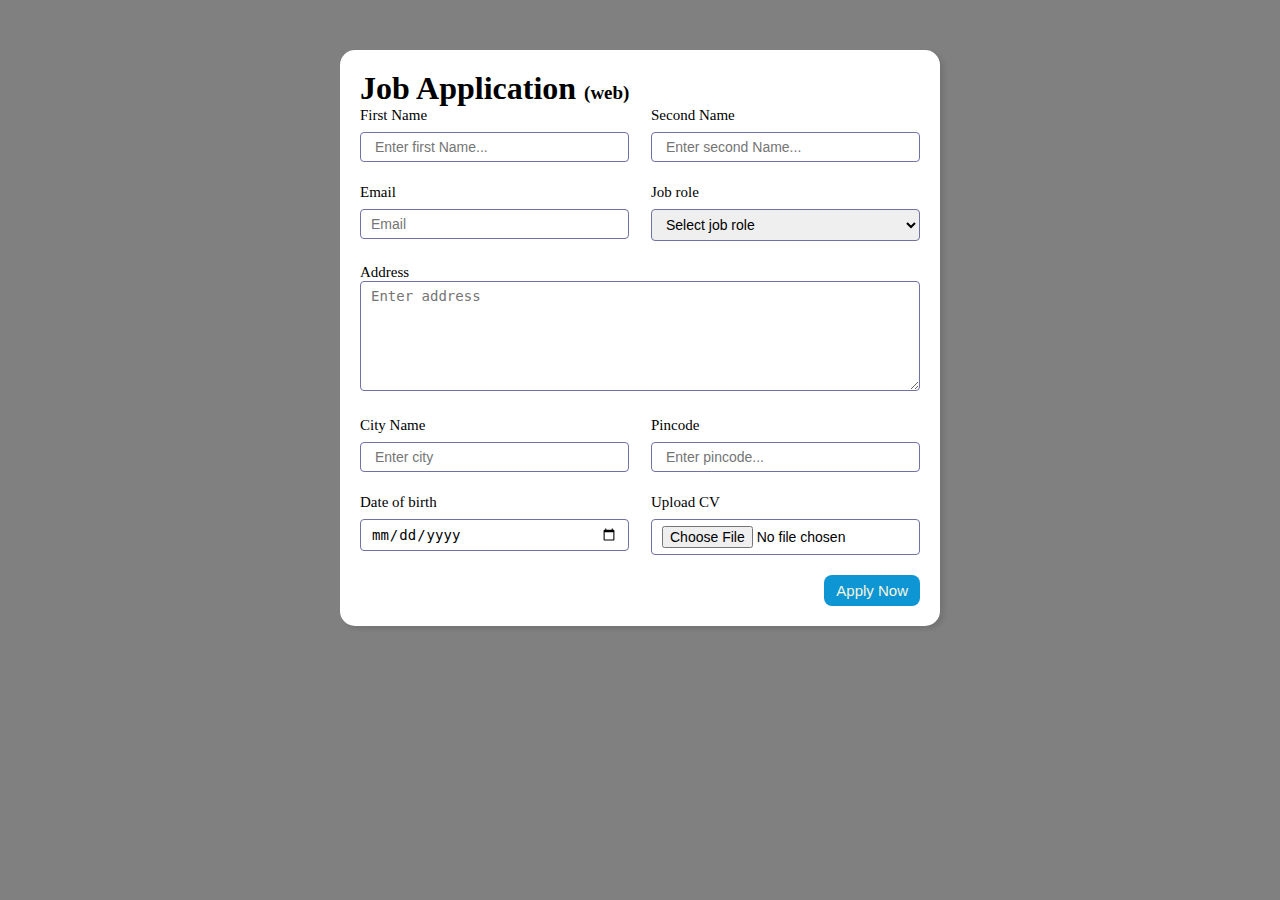
<file: project-2(job application)/index.htm>
<!DOCTYPE html>
<html lang="en">
<head>
    <meta charset="UTF-8">
    <meta http-equiv="X-UA-Compatible" content="IE=edge">
    <meta name="viewport" content="width=device-width, initial-scale=1.0">
    <title>Job application form</title>
    <link rel="stylesheet" href="style.css">
</head>
<body>
    <div class="container">
        <div class="apply_box">
            <h1> Job Application 
                <span class="small_title">(web)</span>
            </h1>
            <form action="">
                <div class="form_container">
                    <div class="form_control">
                        <label for="first"> First Name</label>
                        <input type="text" id="first_name" name="first_name" placeholder=" Enter first Name...">
                    </div>
                    <div class="form_control">
                        <label for="second_name"> Second Name</label>
                        <input type="text" id="second_name" name="second_name" placeholder=" Enter second Name...">
                    </div>
                    <div class="form_control">
                        <label for="Email"> Email</label>
                        <input type="Email" id="Email" name="Email" placeholder="Email">
                    </div>
                    <div class="form_control">
                        <label for="Job_role">Job role</label>
                        <select name="Job_role" id="Job_role">
                            <option value="">Select job role</option>
                            <option value="front_end">Front end web developer</option>
                            <option value="Back_end">Back end web developer</option>
                            <option value="full_stack">Full stack developer</option>
                            <option value="UI_UX">UI UX Designer</option>
                            <option value="anaysis">Data analyst</option>
                            <option value="Data scie">Data scientist</option>
                            <option value="others">Others</option>
                        </select>
                        
                    </div>
                    <div class="textarea_control">
                        <label for="Address"> Address</label>
                        <textarea name="address" id="address" cols="20" rows="6" placeholder="Enter address"></textarea>
                    </div>
                    <div class="form_control">
                        <label for="city"> City Name</label>
                        <input type="text id="city" name="City" placeholder=" Enter city">
                    </div>
                    <div class="form_control">
                        <label for="pincode"> Pincode</label>
                        <input type="number" id="pincode" name="Pincode" placeholder=" Enter pincode...">
                    </div>
                    <div class="form_control">
                        <label for="Datebirth"> Date of birth</label>
                        <input type="date" id="Date" name="Date" >
                    </div>
                    <div class="form_control">
                        <label for="upload">Upload CV </label>
                        <input type="file" id="upload" name="upload" >
                    </div>

                </div>
                <div class="button_container">
                    <button type="submit">Apply Now</button>
                </div>
            </form>
        </div>
    </div>

    
</body>
</html>
</file>
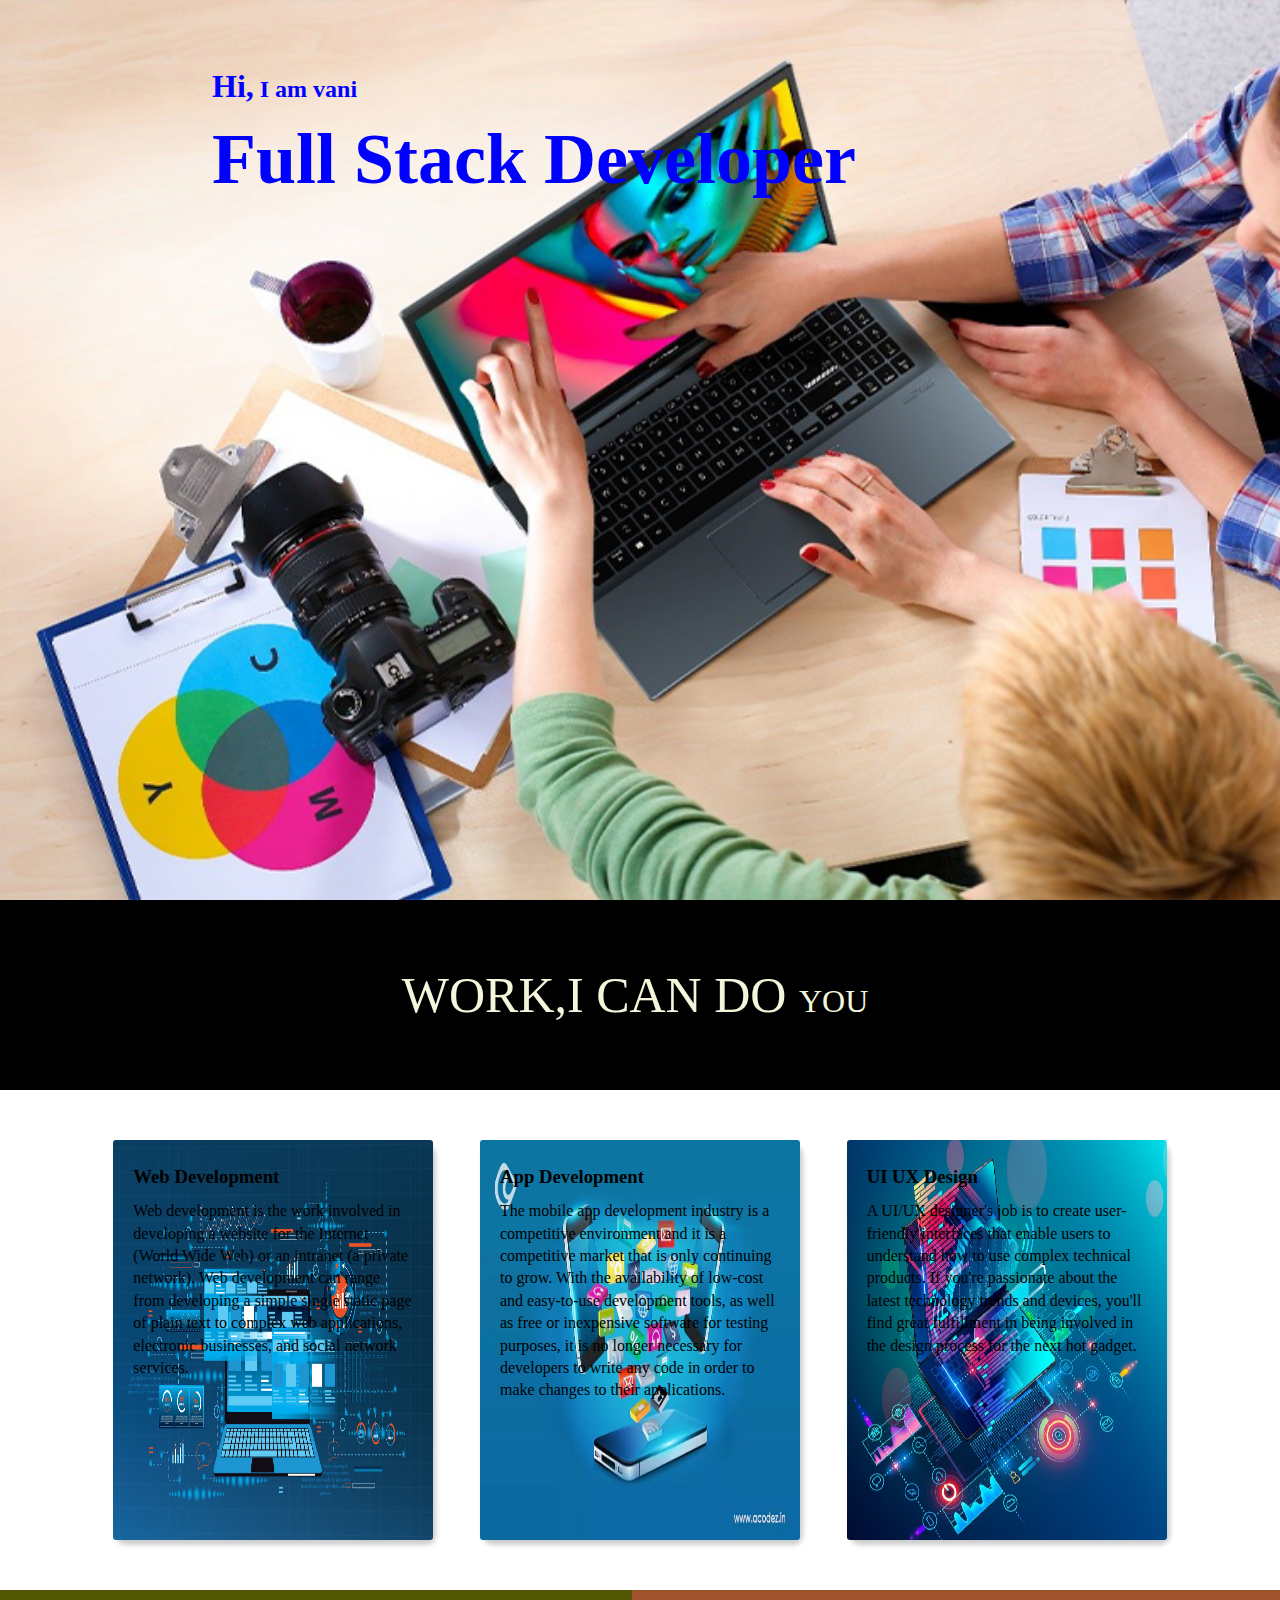
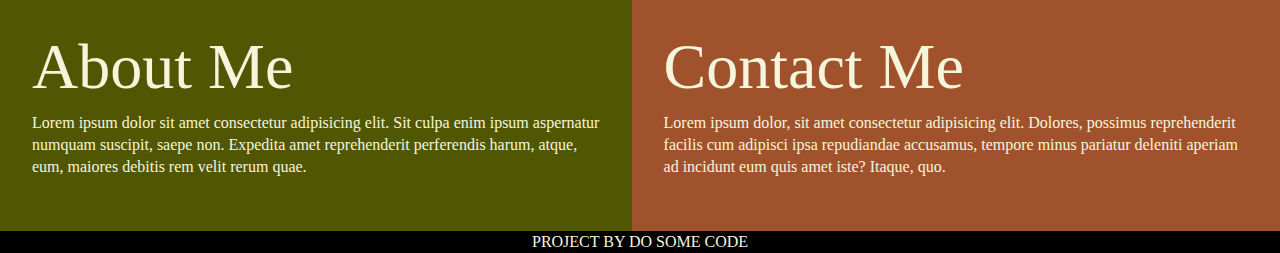
<file: Project-4_Landing_page/index.htm>
<!DOCTYPE html>
<html lang="en">
<head>
    <meta charset="UTF-8">
    <meta http-equiv="X-UA-Compatible" content="IE=edge">
    <meta name="viewport" content="width=device-width, initial-scale=1.0">
    <title>Developer Landing Page
    </title>
    <link rel="stylesheet" href="style.css">
</head>
<body>
    <section class="hero_section">
        <div class="text_container">
            <h2> <span class="lg_text">Hi,</span> I am vani</h2>
            <h1>Full Stack Developer</h1>
        </div>
    </section>
    <section class="black_box">
        <h2>WORK,I CAN DO <SPAN>YOU</SPAN></h2>
    </section>
    <section class="work">
        <div class="grid_item">
            <div class="card">
                <div class="image_container">
                    <img src="card1.jpg" alt="web development">
                </div>
                <div class="card_content"><h3> Web Development</h3>
                <p>Web development is the work involved in developing a website for the Internet (World Wide Web) or an intranet (a private network). Web development can range from developing a simple single static page of plain text to complex web applications, electronic businesses, and social network services.</p>
            </div>
            </div>
        </div>
        
        <div class="grid_item">
            <div class="card">
                <div class="image_container">
                    <img src="card2.jpg" alt="App development">
                </div>
                <div class="card_content"><h3>App Development </h3><p>The mobile app development industry is a competitive environment and it is a competitive market that is only continuing to grow. With the availability of low-cost and easy-to-use development tools, as well as free or inexpensive software for testing purposes, it is no longer necessary for developers to write any code in order to make changes to their applications.</p>
                </div>
            </div>
        </div>
        
        <div class="grid_item">
            <div class="card">
                <div class="image_container">
                    <img src="net.jpg" alt="UI UX Design">
                </div>
                <div class="card_content"><h3> UI UX Design</h3> <p>A UI/UX designer's job is to create user-friendly interfaces that enable users to understand how to use complex technical products. If you're passionate about the latest technology trends and devices, you'll find great fulfillment in being involved in the design process for the next hot gadget.</p></div>
            </div>
        </div>
        
    </section>
    <section class="bottom_section">
        <div class="content">
            <h2>About Me</h2>
            <P>Lorem ipsum dolor sit amet consectetur adipisicing elit. Sit culpa enim ipsum aspernatur numquam suscipit, saepe non. Expedita amet reprehenderit perferendis harum, atque, eum, maiores debitis rem velit rerum quae.</P>
        </div>
        <div class="about">
            <h2>Contact Me</h2>
            <P>Lorem ipsum dolor, sit amet consectetur adipisicing elit. Dolores, possimus reprehenderit facilis cum adipisci ipsa repudiandae accusamus, tempore minus pariatur deleniti aperiam ad incidunt eum quis amet iste? Itaque, quo.</P>
        </div>

    </section>
    <footer>
        project by do some code
    </footer>
</body>
</html>
</file>
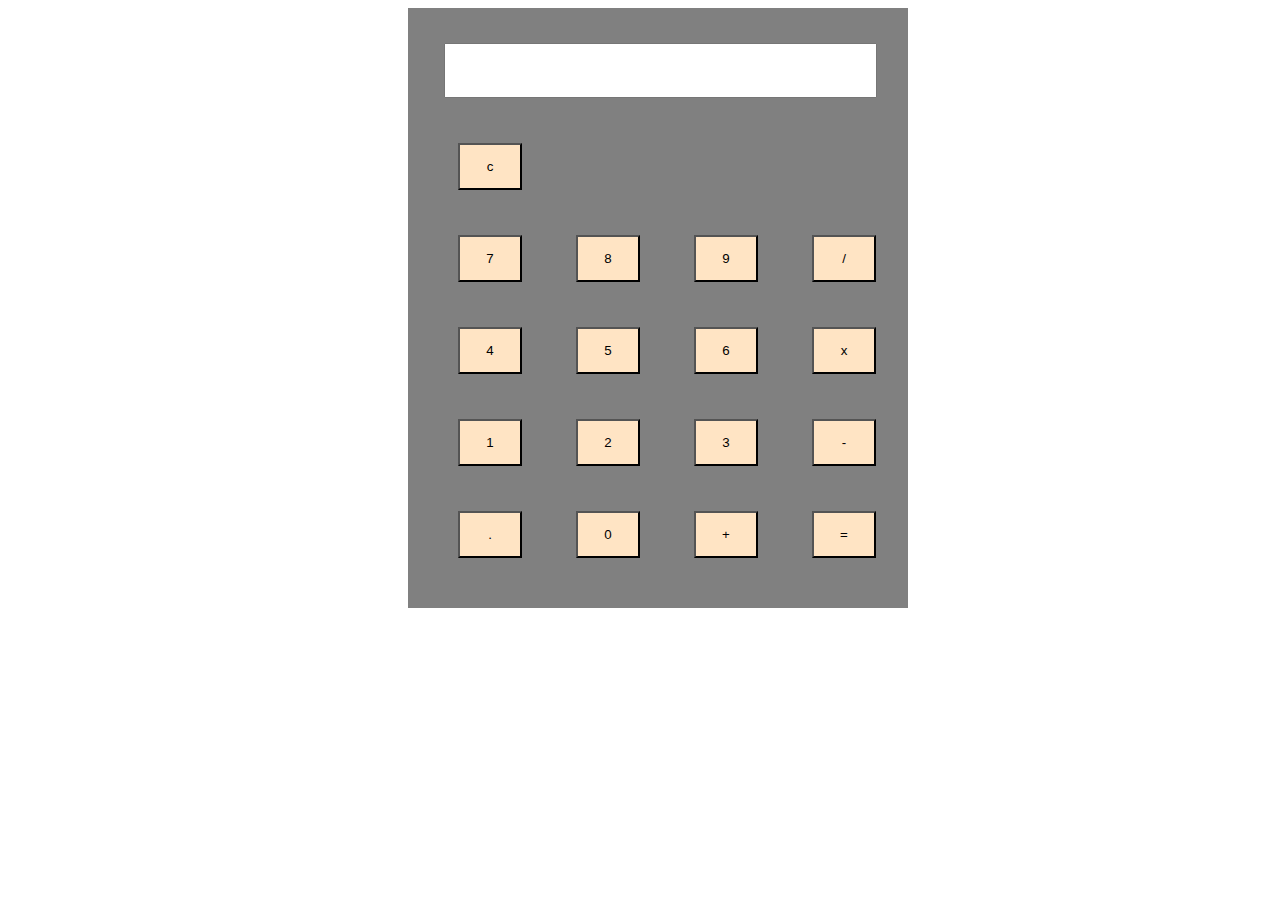
<file: project-5 Calculator/index.htm>
<!DOCTYPE html>
<html lang="en">
<head>
    <meta charset="UTF-8">
    <meta http-equiv="X-UA-Compatible" content="IE=edge">
    <meta name="viewport" content="width=device-width, initial-scale=1.0">
    <title>Calculactor</title>
    <link rel="stylesheet" href="style.css">
    <script src="script.js"></script>
</head>
<body>
    <div class="main_body">
        <div class="calc">
            <div class="output">
                <input type="text" id="screen">
                <div class="button">
                    <button onclick="cleardisplay()" class="btn"> c</button>
                    <div class="row">
                        <button onclick="buttonclick(7)" class="btn">7</button>
                        <button onclick="buttonclick(8)" class="btn">8</button>
                        <button onclick="buttonclick(9)" class="btn">9</button>
                        <button onclick="buttonclick('/')" class="btn">/</button>
                    </div>
                    <div class="row">
                        <button onclick="buttonclick(4)" class="btn">4</button>
                        <button onclick="buttonclick(5)" class="btn">5</button>
                        <button onclick="buttonclick(6)" class="btn">6</button>
                        <button onclick="buttonclick('*')" class="btn">x</button>

                    </div>
                    <div class="row">
                        <button onclick="buttonclick(1)" class="btn">1</button>
                        <button onclick="buttonclick(2)" class="btn">2</button>
                        <button onclick="buttonclick(3)" class="btn">3</button>
                        <button onclick="buttonclick('-')" class="btn">-</button>
                    </div>
                    <div class="'row">
                        <button onclick="buttonclick('.')" class="btn">.</button>
                        <button onclick="buttonclick(0)" class="btn">0</button>
                        <button onclick="buttonclick('+')" class="btn">+</button>
                        <button onclick="equalclick()" class="btn">=</button>
                    </div>
                    

                </div>

            </div>

        </div>
    </div>
    
</body>
</html>
</file>
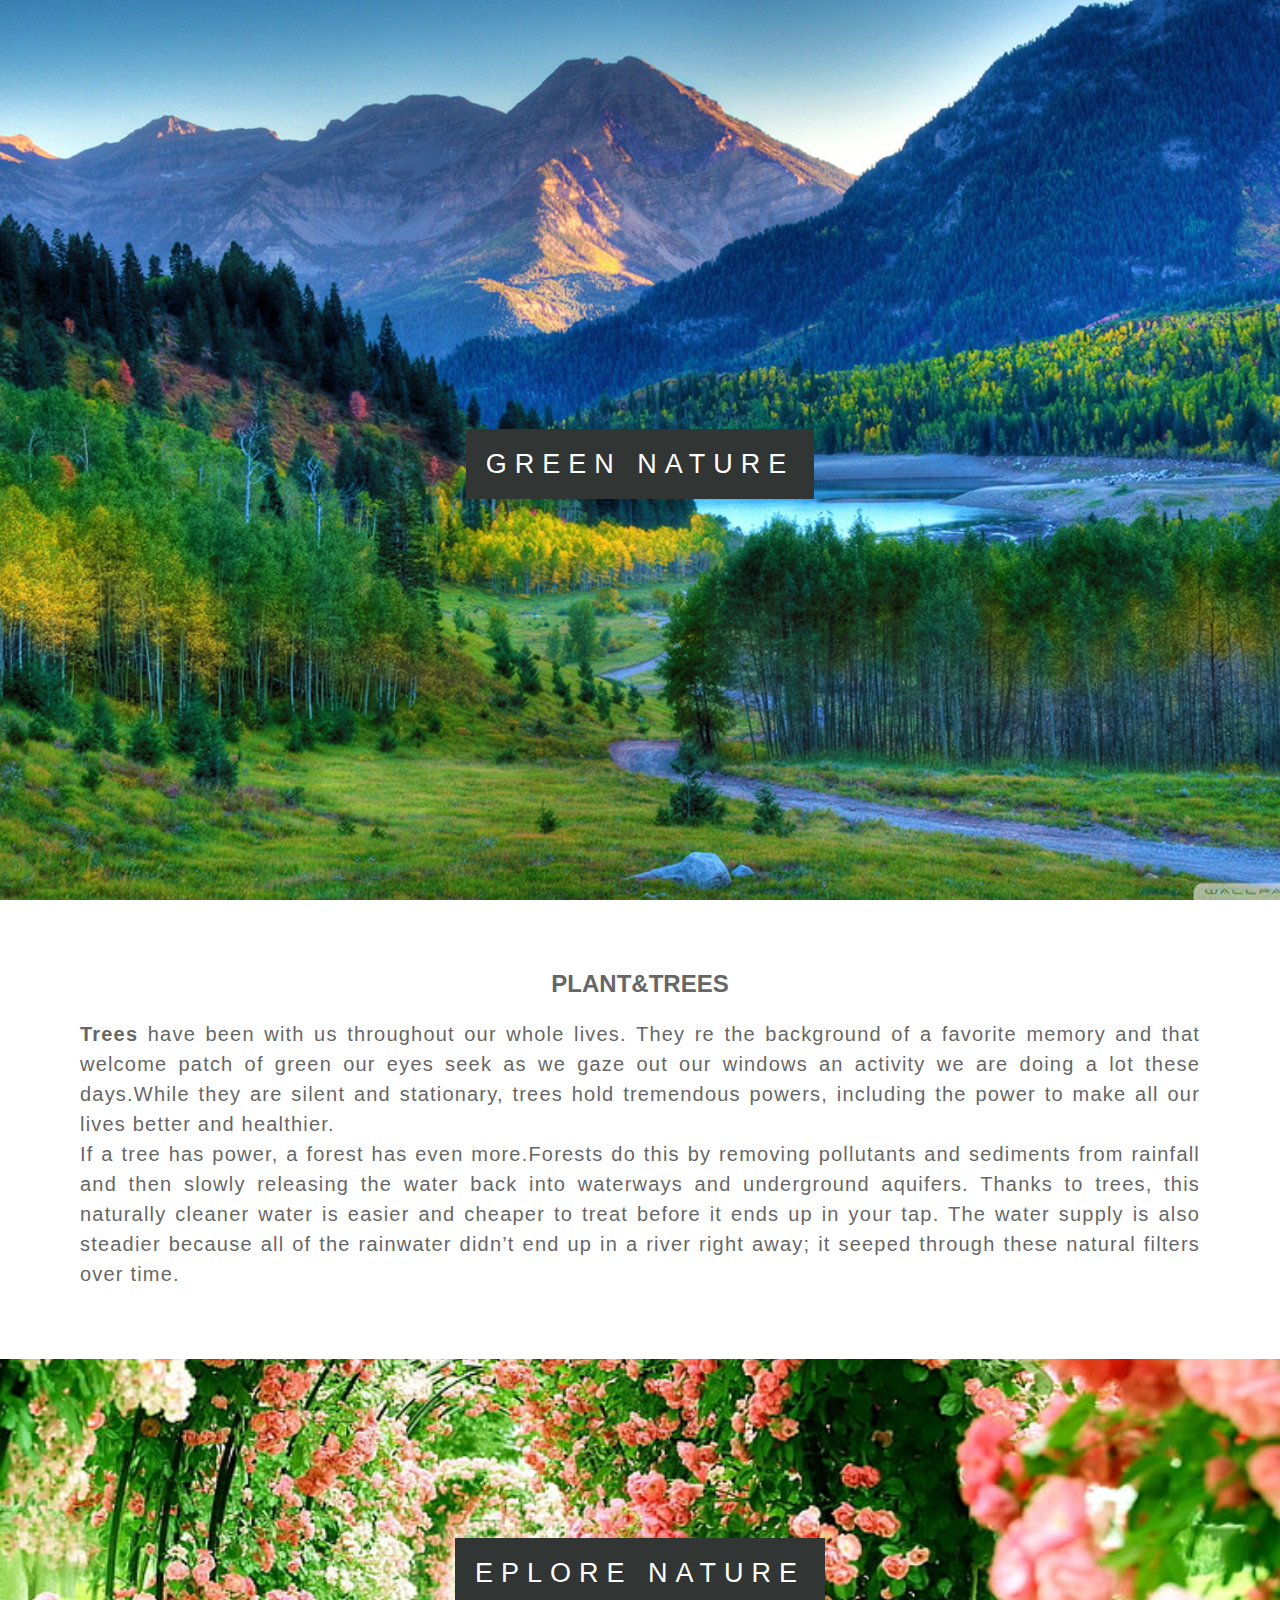
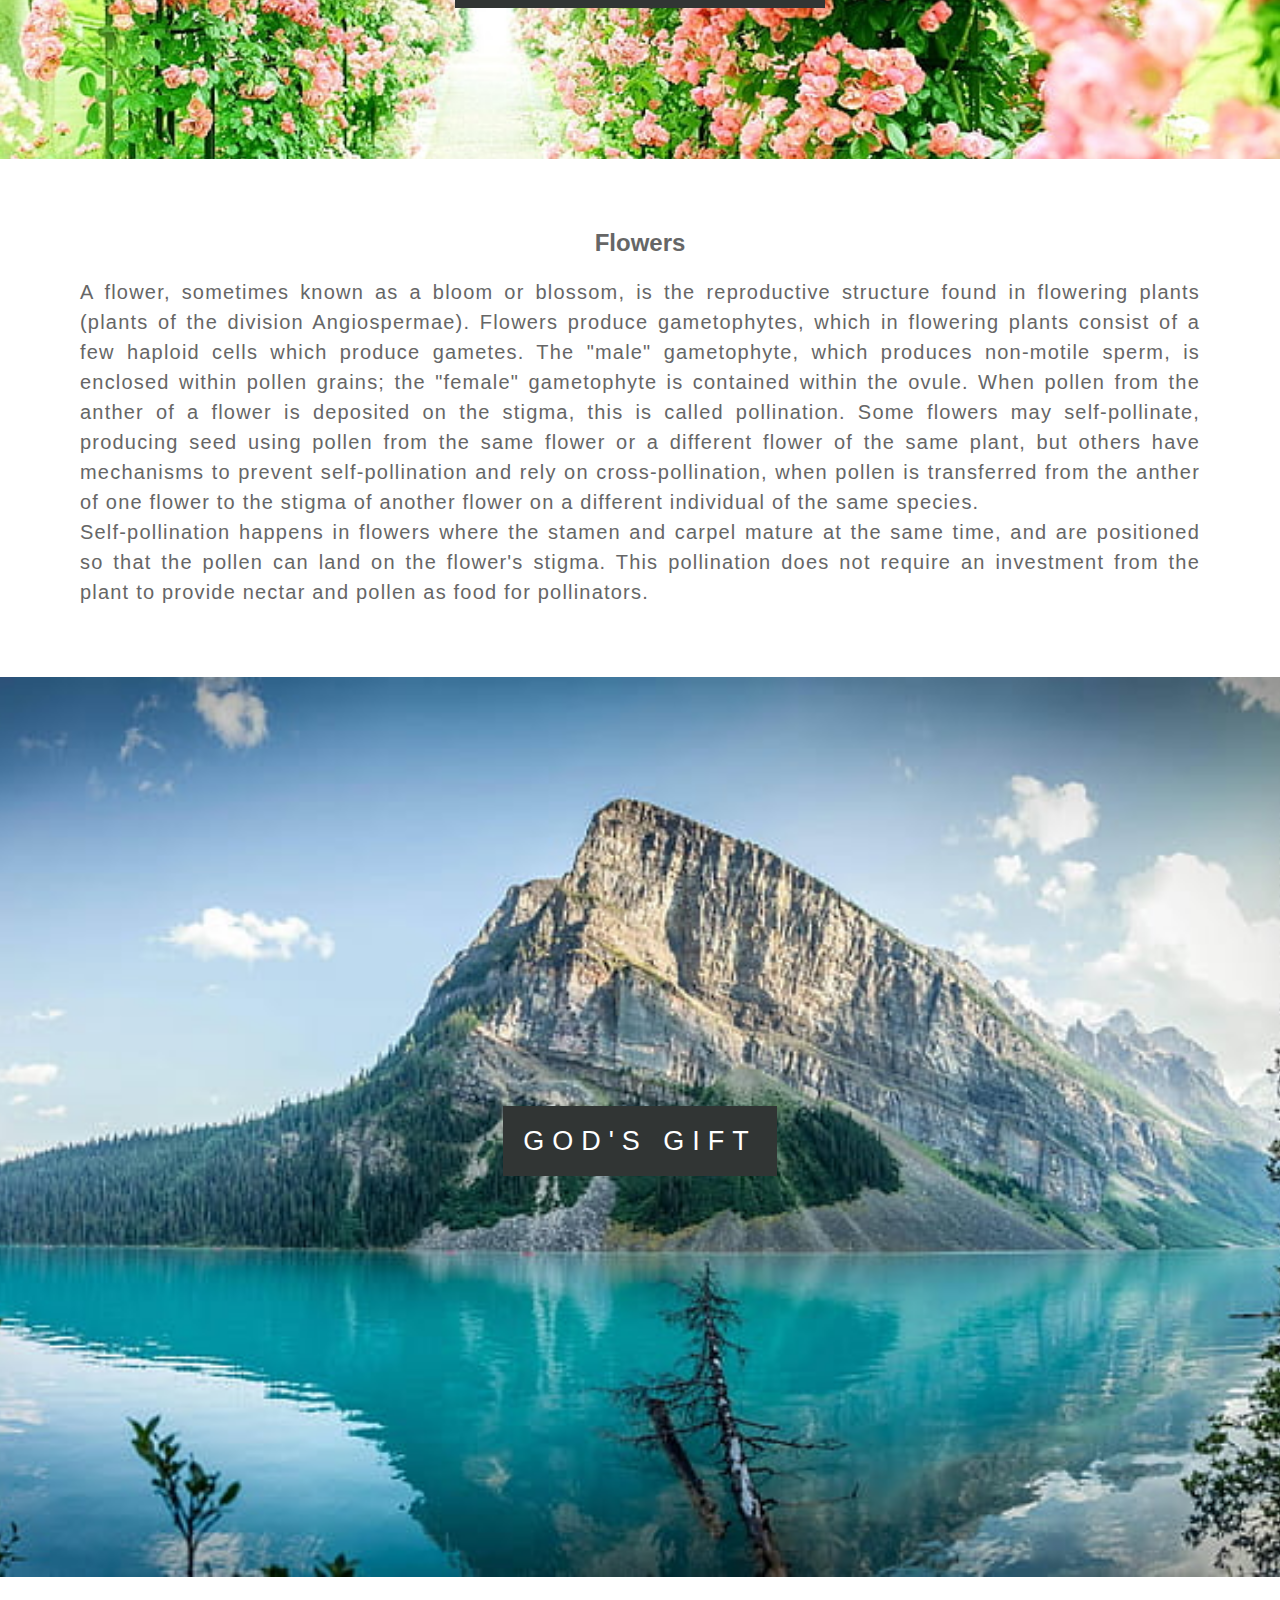
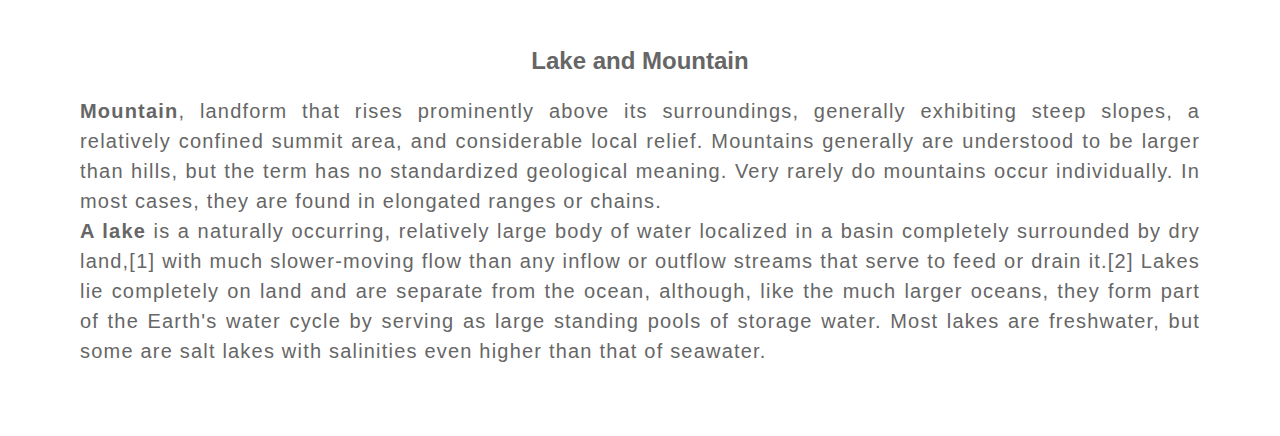
<file: Project3-parallax website/index.htm>
<!DOCTYPE html>
<html lang="en">
<head>
    <meta charset="UTF-8">
    <meta http-equiv="X-UA-Compatible" content="IE=edge">
    <meta name="viewport" content="width=device-width, initial-scale=1.0">
    <title>Parallax website</title>
    <link rel="stylesheet" href="style.css">
</head>
<body>
    <section class="pimg1">
        <div class="ptext">
            <span class="textBg">GREEN NATURE

            </span>

        </div>
    </section>
    <section class="section section_light">
        <h2>PLANT&TREES</h2>
        <P><b>Trees </b>have been with us throughout our whole lives. They re the background of a favorite memory and that welcome patch of green our eyes seek as we gaze out our windows an activity we are doing a lot these days.While they are silent and stationary, trees hold tremendous powers, including the power to make all our lives better and healthier.<br> If a tree has power, a forest has even more.Forests do this by removing pollutants and sediments from rainfall and then slowly releasing the water back into waterways and underground aquifers. Thanks to trees, this naturally cleaner water is easier and cheaper to treat before it ends up in your tap. The water supply is also steadier because all of the rainwater didn’t end up in a river right away; it seeped through these natural filters over time.</P>
    </section>
    <section class='pimg2'>
        <div class="ptext"> 
        <span class="textBg" >Eplore Nature</span> 
        </div>
    </section>
    <section class="section section_dark">
        <h2>Flowers</h2>
        <p>A flower, sometimes known as a bloom or blossom, is the reproductive structure found in flowering plants (plants of the division Angiospermae). Flowers produce gametophytes, which in flowering plants consist of a few haploid cells which produce gametes. The "male" gametophyte, which produces non-motile sperm, is enclosed within pollen grains; the "female" gametophyte is contained within the ovule. When pollen from the anther of a flower is deposited on the stigma, this is called pollination. Some flowers may self-pollinate, producing seed using pollen from the same flower or a different flower of the same plant, but others have mechanisms to prevent self-pollination and rely on cross-pollination, when pollen is transferred from the anther of one flower to the stigma of another flower on a different individual of the same species.<br>

            Self-pollination happens in flowers where the stamen and carpel mature at the same time, and are positioned so that the pollen can land on the flower's stigma. This pollination does not require an investment from the plant to provide nectar and pollen as food for pollinators.</p>

    </section>
    <section class="pimg3">
        <div class="ptext">
            <span class="textBg">GOD'S GIFT

            </span>

        </div>
    </section>
    <section class="section section_light">
        <h2>Lake and Mountain</h2>
        <P><b>Mountain</b>, landform that rises prominently above its surroundings, generally exhibiting steep slopes, a relatively confined summit area, and considerable local relief. Mountains generally are understood to be larger than hills, but the term has no standardized geological meaning. Very rarely do mountains occur individually. In most cases, they are found in elongated ranges or chains.<br> <b>A lake </b>is a naturally occurring, relatively large body of water localized in a basin completely surrounded by dry land,[1] with much slower-moving flow than any inflow or outflow streams that serve to feed or drain it.[2] Lakes lie completely on land and are separate from the ocean, although, like the much larger oceans, they form part of the Earth's water cycle by serving as large standing pools of storage water. Most lakes are freshwater, but some are salt lakes with salinities even higher than that of seawater.</P>
    </section>
</body>
</html>
</file>
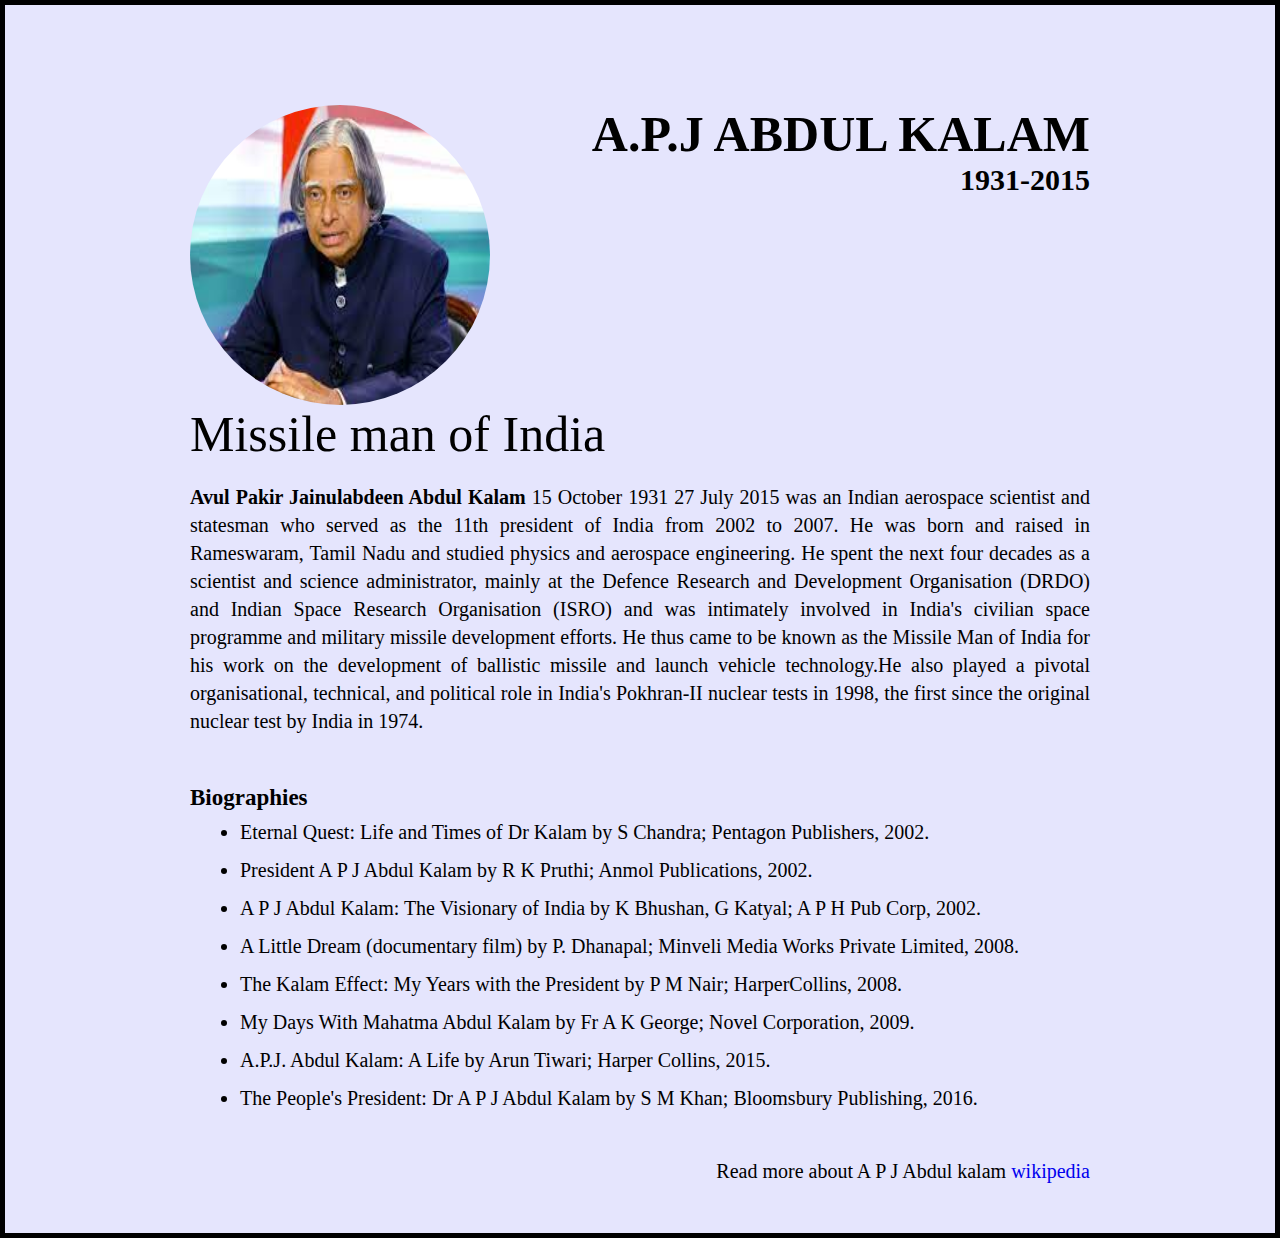
<file: Project1_Tribute Website/tribute.htm>
<!DOCTYPE html>
<html lang="en">
<head>
    <meta charset="UTF-8">
    <meta http-equiv="X-UA-Compatible" content="IE=edge">
    <meta name="viewport" content="width=device-width, initial-scale=1.0">
    <title>Tribute|A.P.J Abdulkalam</title>
    <link rel="stylesheet" href="tribute.css">
</head>
<body>
    <div class="container">
        <div class="content">
            <section class="top-section">
                <div class="image-container">
                    <img src="apjsir.jpg" alt="apj sir">
                

                </div>
                <div>
                    <h1>A.P.J Abdul Kalam</h1>
                    <h4>1931-2015</h4>
                </div>

            </section>
            <section
            class="about_section">
            <h2>Missile man of India</h2>
            <p><b>Avul Pakir Jainulabdeen Abdul Kalam </b>15 October 1931 27 July 2015 was an Indian aerospace scientist and statesman who served as the 11th president of India from 2002 to 2007. He was born and raised in Rameswaram, Tamil Nadu and studied physics and aerospace engineering. He spent the next four decades as a scientist and science administrator, mainly at the Defence Research and Development Organisation (DRDO) and Indian Space Research Organisation (ISRO) and was intimately involved in India's civilian space programme and military missile development efforts. He thus came to be known as the Missile Man of India for his work on the development of ballistic missile and launch vehicle technology.He also played a pivotal organisational, technical, and political role in India's Pokhran-II nuclear tests in 1998, the first since the original nuclear test by India in 1974.</p>

            </section>
            <section class="biography_sec">
                <h3>Biographies</h3>
                <ul>
                    <li>Eternal Quest: Life and Times of Dr Kalam by S Chandra; Pentagon Publishers, 2002.

                    </li>
                    <li>President A P J Abdul Kalam by R K Pruthi; Anmol Publications, 2002.</li>
                    <li>A P J Abdul Kalam: The Visionary of India by K Bhushan, G Katyal; A P H Pub Corp, 2002.</li>
                    <li>A Little Dream (documentary film) by P. Dhanapal; Minveli Media Works Private Limited, 2008.</li>
                    <li>The Kalam Effect: My Years with the President by P M Nair; HarperCollins, 2008.</li>
                    <li>My Days With Mahatma Abdul Kalam by Fr A K George; Novel Corporation, 2009.</li>
                    <li>A.P.J. Abdul Kalam: A Life by Arun Tiwari; Harper Collins, 2015.</li>
                    <li>The People's President: Dr A P J Abdul Kalam by S M Khan; Bloomsbury Publishing, 2016.</li>
                </ul>
            </section>
            <footer><p>Read more about A P J Abdul kalam <a href="https://en.wikipedia.org/wiki/A._P._J._Abdul_Kalam"> wikipedia</a> </p></footer>
           
            
        </div>
    </div>
    
</body>
</html>
</file>
<file: project-2(job application)/style.css>
*{
    margin: 0;
    padding: 0;
    box-sizing: border-box;
}
.container{
    max-width: 900px;
    margin: 0 auto;
    
    
}
body{
    background-color: gray;
}
.apply_box{
    max-width: 600px;
    padding: 20px;
    background-color: white;
    margin:0 auto;
    margin-top:50px ;
    box-shadow: 4px 3px 5px rgba(1, 1, 1, 0.1);
    border-radius:15px ;
}
.small_title{
    font-size: 19px;
}
.form_container{
    display:grid;
    grid-template-columns:repeat(auto-fit,minmax(200px,1fr)) ;
    gap: 22px;

}
.form_control{
    display: flex;
    flex-direction: column ;

}
label{
    font-size: 15px;
    margin-bottom: 8px;

}
input,textarea,select{
    padding: 6px 10px;
    border: 1px solid rgb(113, 113, 165);
    border-radius: 4px;
    font-size: 14px;


}
input:focus{
    outline-color: rgb(13, 78, 153);
}
.button_container{
    display: flex;
    justify-content: flex-end;
    margin-top: 20px;
}
button{
    background-color: rgb(14, 150, 212);
    border: transparent solid 2px;
    padding: 5px 10px;
    font-size: 15px;
    color: beige;
    border-radius: 8px;
    transition: 0.3 ease-in;
}
button:hover{
    background-color: blue;
    border: 2px solid white;
    color: black;
    transition: 0.3s ease-out;
    cursor: pointer;
}
.textarea_control{
    grid-column: 1 /span 2;
}
.textarea_control textarea{
    width: 100%;
}
@media(max-width:460px){
    textarea_control{
        grid-column: 1 /span 1;
    }

}
</file>
<file: Project-4_Landing_page/style.css>
*{
    margin: 0;
    padding: 0;
    box-sizing: border-box;
}
html,
body{
    line-height: 1.4;
    font-weight: 300;

}
.hero_section{
    background-image: url(img01.jpg);
    min-height: 100vh;
    background-position: center;
    background-size: cover;
    background-repeat: no-repeat;
}
.text_container{
    color: blue;
    max-width: 976px;
    margin: 0 auto;
    padding-top:64px ;
    padding-left: 60px;
}
.lg_text{
    font-size: 72px;
}
h1{
    font-size: 72px;

}
.black_box{
    background-color: black;
    padding: 20px
}
.black_box h2 {
    font-weight: 400;
    font-size: 50px;
    color: beige;
    padding: 40px;
    padding-left: 70px;
    padding-right: 80px;
    text-align: center;

}
.black_box h2 span{
    font-weight: 400;
    font-size: 98px;

}
.work{
    display: grid;
    grid-template-columns: repeat(auto-fit,minmax(320px,1fr));
    margin: 50px auto;
    max-width: 1100px;

}
.grid_item{
    display: flex;
    justify-content: center;
    align-items: center;


}
.card{
    max-width: 320px;
    height: 400px;
    border-radius: 10px;
    box-shadow: 3px 5px 5px rgba(1,1,1,0.2);

}
.image_container{
    max-width: 3px;
    height: 4px;
    border-radius: 3px;
    box-shadow: 3px 5px 5px rgba(1,1,1,0.2);

}
.image_container img{
    max-width: 320px;
    height: 400px;
    border-radius: 3px;


}
.card:hover{
    transform: scale(1.04);
    box-shadow: 3px 5px 5px rgba(1,1,1,0.3);transition: 0.2s ease-in-out;
}
.card_content{
    padding: 20px;
}
.card_content h3{
    margin-bottom: 10px;
}
.bottom_section{
    display: flex;
}
.content{
    background-color: #515603;
}
.about{
    background-color:  sienna;
}
.content,
.about{
    min-height: 150px;
    padding: 32px;
    color: beige;
}
.content p,
.about p{
    margin-bottom: 20px;

}
.content h2,
.about h2{
    font-size: 64px;
    font-weight: 300;

}
footer{
    text-align: center;
    text-transform: uppercase;
    background-color: black;
    color: beige;
}
@media (max-width:785px){
    .hero_section{
        min-height: 50vh;
    }

}
.lg_text{
    font-size: 32px;
}
.black_box{
    font-size: 26px;
}
.black_box h2 span{
    font-weight: 400;
    font-size: 32px;
}
</file>
<file: project-5 Calculator/style.css>
.calc{
    height: 600px;
    width: 500px;
    background-color: grey;
    border: 2px;
    margin-left: 400px;
}
#screen{
    height: 49px;
    width: 85%;
    pointer-events: none;
    margin-top: 35px;
    margin-left: 36px;
}
.btn{
    width: 64px;
    height: 47px;
    background-color: bisque;
    margin-left: 50px;
    margin-top: 45px;
}
</file>
<file: Project3-parallax website/style.css>
html,body{
    height: 100%;
    margin: 0;
    font-size: 16px;
    font-family: 'Lucida Sans', 'Lucida Sans Regular', 'Lucida Grande', 'Lucida Sans Unicode', Geneva, Verdana, sans-serif;
    font-weight: 400;
    line-height: 1.8em;
    color: #666;
}
.pimg1{
    background-image: url(image1.jpg);
    min-height:  100%; 

}
.pimg2{
    background-image: url(image2.jpg);
    min-height:  400px; 

}

.pimg3{
    background-image: url(image3.jpg);
    min-height: 100%;

}
p{
    font-size: 20px;
    line-height: 30px;
    letter-spacing: 1.2px;
    text-align: justify;
}



.pimg1,
.pimg2,
.pimg3{
    position: relative;
    background-position: center;
    background-size: cover;
    background-repeat: no-repeat;
}
.ptext{
    position: absolute;
    top: 50%;
    width: 100%;
    text-align: center;
    color: black;
    font-size: 27px;
    letter-spacing: 8px;
    text-transform: uppercase;

}
.textBg{
    background-color: #313534;
    color: #fff;
    padding: 20px;
}


.section{
    padding: 50px 80px;
    text-align: center;

}
.section-light{
    background: color #282e34; 
    color: #ddd;
}
.section-dark{
    background-color: #282e34;
    color: #ddd;

}
</file>
<file: Project1_Tribute Website/tribute.css>
*{
    margin: 0px;
    padding: 0px;
    box-sizing: border-box;
}
.container{
    background-color: #e5e5fd;
    min-height: 100dvb;
    border: 5px solid black;

}
.content{
    max-width: 900px;
    margin: 0 auto;
}
.top-section{
    display: flex;
    justify-content: space-between;
    margin-top: 100px;

}
.top-section h1{
   font-size: 50px; 
   font-weight: bold;
   color: black;
   text-transform: uppercase;
}
.top-section h4{
    font-size:30px;
    text-align: end;

}
.image-container{
    border-radius: 50%;
    overflow: hidden;
    
}
.image-container,
img {
    width:300px ;
    height: 300px;
}
.about_section h2{
    font-size: 50px;
    font-weight: 400;
    margin-bottom: 20px;

}
.about_section p{
    font-size: 20px;
    line-height: 28px;
    letter-spacing: 0,8px;
    text-align: justify;

}
.biography_sec{
    margin: 50px 0;
}
.biography_sec h3{
    margin-top: 50px;
    margin-bottom: 10px;
    font-size:23px ;
}
.biography_sec ul{
    margin-left: 50px;

}
.biography_sec li{
    margin-bottom: 15px;
    font-size: 20px;
}
footer{
    font-size: 20px;
    text-align: end;
    margin: 50px 0;
    text-decoration: none;
}
footer a{
    text-decoration: none;
}
</file>
